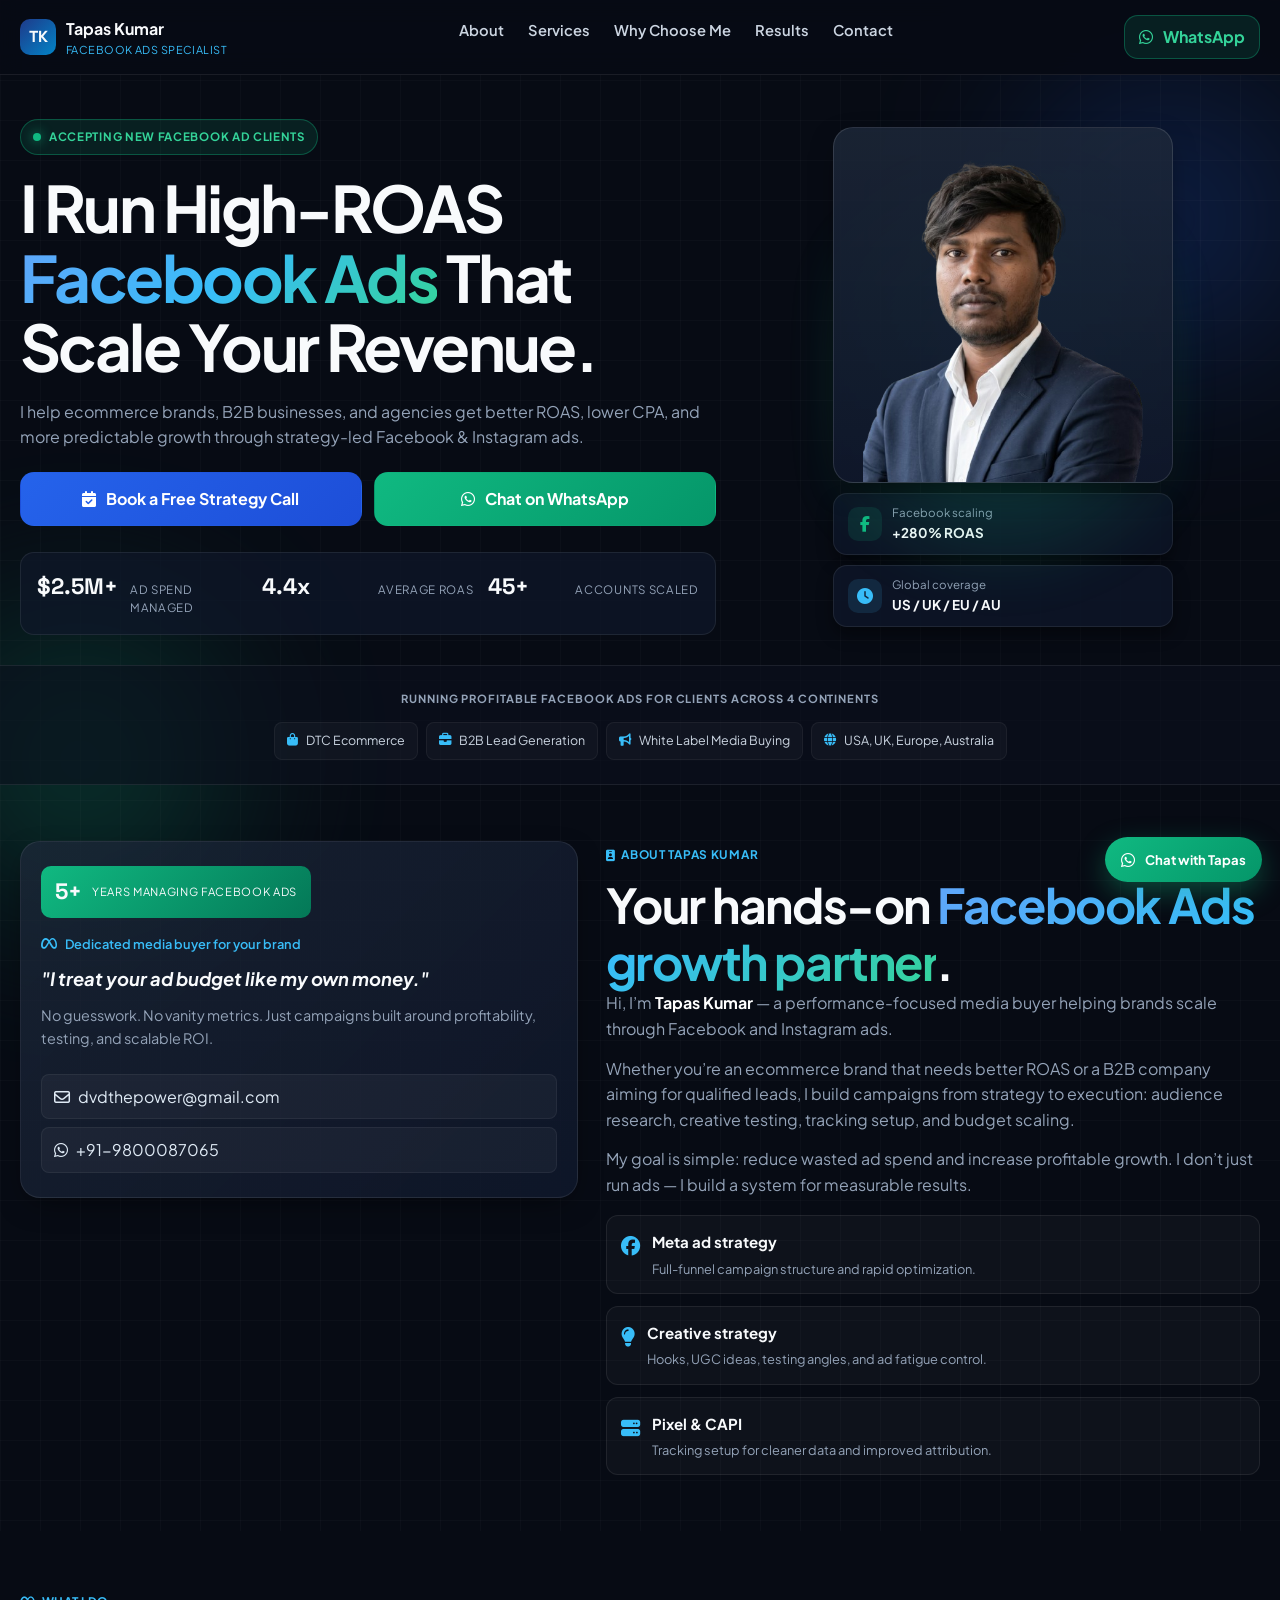
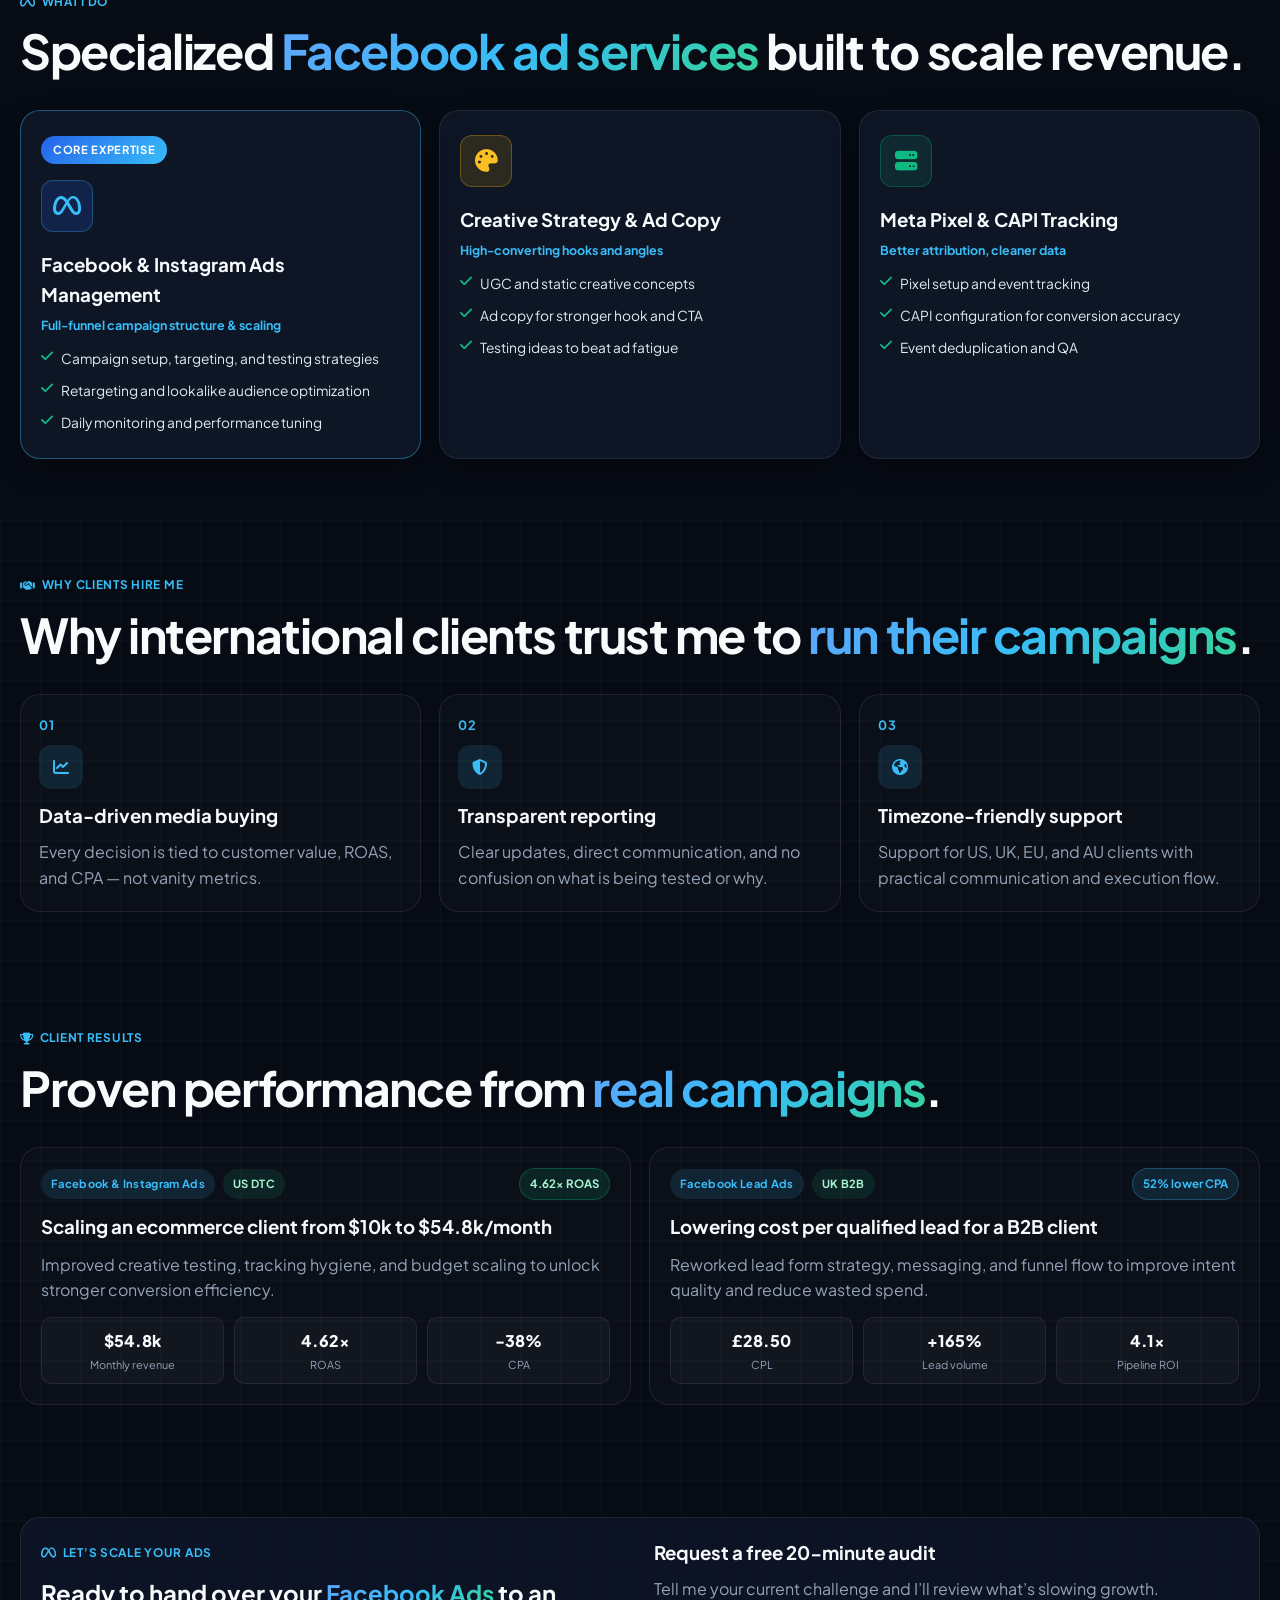
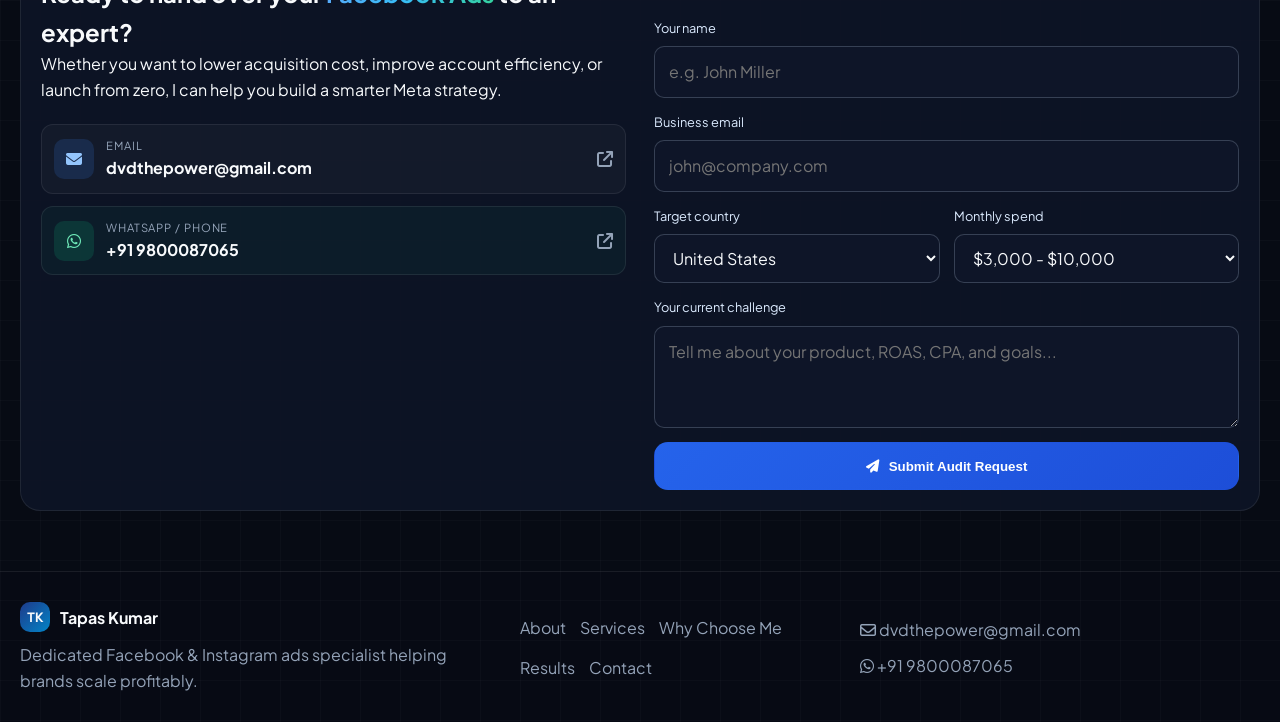
<file: index.html>
<!DOCTYPE html>
<html lang="en">
  <head>
    <meta charset="UTF-8" />
    <meta name="viewport" content="width=device-width, initial-scale=1.0" />
    <title>Tapas Kumar | Facebook Ads Specialist</title>
    <meta
      name="description"
      content="Tapas Kumar helps brands scale profitably with Facebook & Instagram ads, Meta tracking, creative testing, and ROAS-focused media buying."
    />
    <link rel="preconnect" href="https://fonts.googleapis.com" />
    <link rel="preconnect" href="https://fonts.gstatic.com" crossorigin />
    <link
      href="https://fonts.googleapis.com/css2?family=Plus+Jakarta+Sans:wght@400;500;600;700;800&family=Space+Grotesk:wght@500;700&display=swap"
      rel="stylesheet"
    />
    <link
      rel="stylesheet"
      href="https://cdnjs.cloudflare.com/ajax/libs/font-awesome/6.4.0/css/all.min.css"
    />
    <link rel="stylesheet" href="styles.css" />
  </head>
  <body>
    <div class="bg-gradient-orb orb-1"></div>
    <div class="bg-gradient-orb orb-2"></div>
    <div class="grid-overlay"></div>

    <header class="navbar" id="navbar">
      <div class="container nav-container">
        <a href="#hero" class="brand-logo" aria-label="Tapas Kumar home">
          <span class="brand-badge">TK</span>
          <div class="brand-text">
            <span class="brand-name">Tapas Kumar</span>
            <span class="brand-sub">Facebook Ads Specialist</span>
          </div>
        </a>

        <nav class="nav-links" id="navLinks">
          <a href="#about" class="nav-link">About</a>
          <a href="#services" class="nav-link">Services</a>
          <a href="#why-me" class="nav-link">Why Choose Me</a>
          <a href="#case-studies" class="nav-link">Results</a>
          <a href="#contact" class="nav-link">Contact</a>
          <div class="mobile-nav-cta">
            <a href="https://wa.me/919800087065?text=Hi%20Tapas,%20I%20want%20to%20discuss%20hiring%20you%20for%20our%20Facebook%20Ads." class="btn btn-emerald" target="_blank" rel="noopener noreferrer">
              <i class="fa-brands fa-whatsapp"></i> Quick WhatsApp
            </a>
            <a href="#contact" class="btn btn-primary">Book Strategy Call</a>
          </div>
        </nav>

        <div class="nav-actions">
          <a href="https://wa.me/919800087065?text=Hi%20Tapas,%20I%20want%20to%20discuss%20hiring%20you%20for%20our%20Facebook%20Ads." class="btn btn-outline-sm" target="_blank" rel="noopener noreferrer">
            <i class="fa-brands fa-whatsapp"></i> WhatsApp
          </a>
          <button class="mobile-toggle" id="mobileToggle" aria-label="Toggle menu">
            <span></span><span></span><span></span>
          </button>
        </div>
      </div>
    </header>

    <main>
      <section class="hero-section" id="hero">
        <div class="container hero-grid">
          <div class="hero-content">
            <div class="status-pill">
              <span class="pulse-dot"></span>
              <span class="pill-text">Accepting new Facebook ad clients</span>
            </div>

            <h1 class="hero-title">
              I Run High-ROAS <span class="gradient-text">Facebook Ads</span>
              That Scale Your Revenue.
            </h1>

            <p class="hero-description">
              I help ecommerce brands, B2B businesses, and agencies get better ROAS,
              lower CPA, and more predictable growth through strategy-led Facebook & Instagram ads.
            </p>

            <div class="hero-cta-group">
              <a href="#contact" class="btn btn-primary btn-lg">
                <i class="fa-solid fa-calendar-check"></i> Book a Free Strategy Call
              </a>
              <a href="https://wa.me/919800087065?text=Hi%20Tapas,%20I%20want%20to%20talk%20about%20Facebook%20Ads." class="btn btn-emerald btn-lg" target="_blank" rel="noopener noreferrer">
                <i class="fa-brands fa-whatsapp"></i> Chat on WhatsApp
              </a>
            </div>

            <div class="hero-trust-bar">
              <div class="trust-item">
                <span class="trust-number">$2.5M+</span>
                <span class="trust-label">Ad spend managed</span>
              </div>
              <div class="trust-item">
                <span class="trust-number">4.4x</span>
                <span class="trust-label">Average ROAS</span>
              </div>
              <div class="trust-item">
                <span class="trust-number">45+</span>
                <span class="trust-label">Accounts scaled</span>
              </div>
            </div>
          </div>

          <div class="hero-visual">
            <div class="photo-card-wrapper">
              <div class="photo-glow"></div>
              <div class="photo-frame">
                <img src="tapas-kumar.png" alt="Tapas Kumar profile" class="hero-portrait" />
              </div>
              <div class="floating-badge badge-top-right">
                <div class="badge-icon-wrap emerald-icon"><i class="fa-brands fa-facebook-f"></i></div>
                <div class="badge-content">
                  <span class="badge-meta">Facebook scaling</span>
                  <span class="badge-value">+280% ROAS</span>
                </div>
              </div>
              <div class="floating-badge badge-bottom-left">
                <div class="badge-icon-wrap blue-icon"><i class="fa-solid fa-clock"></i></div>
                <div class="badge-content">
                  <span class="badge-meta">Global coverage</span>
                  <span class="badge-value">US / UK / EU / AU</span>
                </div>
              </div>
            </div>
          </div>
        </div>
      </section>

      <section class="client-strip-section">
        <div class="container">
          <p class="strip-header">Running profitable Facebook ads for clients across 4 continents</p>
          <div class="strip-logos">
            <div class="strip-logo-item"><i class="fa-solid fa-bag-shopping"></i> DTC Ecommerce</div>
            <div class="strip-logo-item"><i class="fa-solid fa-briefcase"></i> B2B Lead Generation</div>
            <div class="strip-logo-item"><i class="fa-solid fa-bullhorn"></i> White Label Media Buying</div>
            <div class="strip-logo-item"><i class="fa-solid fa-globe"></i> USA, UK, Europe, Australia</div>
          </div>
        </div>
      </section>

      <section class="about-section" id="about">
        <div class="container about-grid">
          <div class="about-visual">
            <div class="about-image-card">
              <div class="badge-experience">
                <span class="exp-number">5+</span>
                <span class="exp-text">Years managing Facebook ads</span>
              </div>
              <div class="about-card-inner">
                <div class="about-icon-header">
                  <i class="fa-brands fa-meta"></i>
                  <span>Dedicated media buyer for your brand</span>
                </div>
                <h3 class="about-card-title">"I treat your ad budget like my own money."</h3>
                <p class="about-card-quote">
                  No guesswork. No vanity metrics. Just campaigns built around profitability,
                  testing, and scalable ROI.
                </p>
                <div class="contact-quick-chips">
                  <span class="chip"><i class="fa-regular fa-envelope"></i> dvdthepower@gmail.com</span>
                  <span class="chip"><i class="fa-brands fa-whatsapp"></i> +91-9800087065</span>
                </div>
              </div>
            </div>
          </div>

          <div class="about-content">
            <div class="section-tag"><i class="fa-solid fa-id-badge"></i> About Tapas Kumar</div>
            <h2 class="section-heading">Your hands-on <span class="gradient-text">Facebook Ads growth partner</span>.</h2>

            <div class="about-text-body">
              <p>
                Hi, I’m <strong>Tapas Kumar</strong> — a performance-focused media buyer helping brands
                scale through Facebook and Instagram ads.
              </p>
              <p>
                Whether you’re an ecommerce brand that needs better ROAS or a B2B company aiming for qualified leads,
                I build campaigns from strategy to execution: audience research, creative testing, tracking setup, and budget scaling.
              </p>
              <p>
                My goal is simple: reduce wasted ad spend and increase profitable growth. I don’t just run ads — I build a system for measurable results.
              </p>
            </div>

            <div class="about-stats-grid">
              <div class="stat-box">
                <div class="stat-icon"><i class="fa-brands fa-facebook"></i></div>
                <div class="stat-detail">
                  <h4>Meta ad strategy</h4>
                  <p>Full-funnel campaign structure and rapid optimization.</p>
                </div>
              </div>
              <div class="stat-box">
                <div class="stat-icon"><i class="fa-solid fa-lightbulb"></i></div>
                <div class="stat-detail">
                  <h4>Creative strategy</h4>
                  <p>Hooks, UGC ideas, testing angles, and ad fatigue control.</p>
                </div>
              </div>
              <div class="stat-box">
                <div class="stat-icon"><i class="fa-solid fa-server"></i></div>
                <div class="stat-detail">
                  <h4>Pixel & CAPI</h4>
                  <p>Tracking setup for cleaner data and improved attribution.</p>
                </div>
              </div>
            </div>
          </div>
        </div>
      </section>

      <section class="services-section" id="services">
        <div class="container">
          <div class="section-header text-center">
            <div class="section-tag"><i class="fa-brands fa-meta"></i> What I do</div>
            <h2 class="section-heading">Specialized <span class="gradient-text">Facebook ad services</span> built to scale revenue.</h2>
          </div>

          <div class="services-grid">
            <div class="service-card featured-service">
              <div class="service-badge">Core expertise</div>
              <div class="service-icon-wrapper meta-gradient"><i class="fa-brands fa-meta"></i></div>
              <h3 class="service-title">Facebook & Instagram Ads Management</h3>
              <p class="service-subtitle">Full-funnel campaign structure & scaling</p>
              <ul class="service-features">
                <li><i class="fa-solid fa-check"></i> Campaign setup, targeting, and testing strategies</li>
                <li><i class="fa-solid fa-check"></i> Retargeting and lookalike audience optimization</li>
                <li><i class="fa-solid fa-check"></i> Daily monitoring and performance tuning</li>
              </ul>
            </div>

            <div class="service-card">
              <div class="service-icon-wrapper google-gradient"><i class="fa-solid fa-palette"></i></div>
              <h3 class="service-title">Creative Strategy & Ad Copy</h3>
              <p class="service-subtitle">High-converting hooks and angles</p>
              <ul class="service-features">
                <li><i class="fa-solid fa-check"></i> UGC and static creative concepts</li>
                <li><i class="fa-solid fa-check"></i> Ad copy for stronger hook and CTA</li>
                <li><i class="fa-solid fa-check"></i> Testing ideas to beat ad fatigue</li>
              </ul>
            </div>

            <div class="service-card">
              <div class="service-icon-wrapper analytics-gradient"><i class="fa-solid fa-server"></i></div>
              <h3 class="service-title">Meta Pixel & CAPI Tracking</h3>
              <p class="service-subtitle">Better attribution, cleaner data</p>
              <ul class="service-features">
                <li><i class="fa-solid fa-check"></i> Pixel setup and event tracking</li>
                <li><i class="fa-solid fa-check"></i> CAPI configuration for conversion accuracy</li>
                <li><i class="fa-solid fa-check"></i> Event deduplication and QA</li>
              </ul>
            </div>
          </div>
        </div>
      </section>

      <section class="why-section" id="why-me">
        <div class="container">
          <div class="section-header text-center">
            <div class="section-tag"><i class="fa-solid fa-handshake"></i> Why clients hire me</div>
            <h2 class="section-heading">Why international clients trust me to <span class="gradient-text">run their campaigns</span>.</h2>
          </div>

          <div class="why-grid">
            <div class="why-card">
              <div class="why-number">01</div>
              <div class="why-icon-box"><i class="fa-solid fa-chart-line"></i></div>
              <h3 class="why-title">Data-driven media buying</h3>
              <p class="why-body">Every decision is tied to customer value, ROAS, and CPA — not vanity metrics.</p>
            </div>

            <div class="why-card">
              <div class="why-number">02</div>
              <div class="why-icon-box"><i class="fa-solid fa-shield-halved"></i></div>
              <h3 class="why-title">Transparent reporting</h3>
              <p class="why-body">Clear updates, direct communication, and no confusion on what is being tested or why.</p>
            </div>

            <div class="why-card">
              <div class="why-number">03</div>
              <div class="why-icon-box"><i class="fa-solid fa-earth-americas"></i></div>
              <h3 class="why-title">Timezone-friendly support</h3>
              <p class="why-body">Support for US, UK, EU, and AU clients with practical communication and execution flow.</p>
            </div>
          </div>
        </div>
      </section>

      <section class="portfolio-section" id="case-studies">
        <div class="container">
          <div class="section-header text-center">
            <div class="section-tag"><i class="fa-solid fa-trophy"></i> Client results</div>
            <h2 class="section-heading">Proven performance from <span class="gradient-text">real campaigns</span>.</h2>
          </div>

          <div class="case-studies-grid">
            <div class="case-card">
              <div class="case-header">
                <div class="case-tags">
                  <span class="tag-platform">Facebook & Instagram Ads</span>
                  <span class="tag-niche">US DTC</span>
                </div>
                <div class="case-roas-badge">4.62x ROAS</div>
              </div>
              <h3 class="case-title">Scaling an ecommerce client from $10k to $54.8k/month</h3>
              <p class="case-summary">Improved creative testing, tracking hygiene, and budget scaling to unlock stronger conversion efficiency.</p>
              <div class="case-metrics-row">
                <div class="metric-item"><span class="metric-val">$54.8k</span><span class="metric-lbl">Monthly revenue</span></div>
                <div class="metric-item"><span class="metric-val">4.62x</span><span class="metric-lbl">ROAS</span></div>
                <div class="metric-item"><span class="metric-val">-38%</span><span class="metric-lbl">CPA</span></div>
              </div>
            </div>

            <div class="case-card">
              <div class="case-header">
                <div class="case-tags">
                  <span class="tag-platform">Facebook Lead Ads</span>
                  <span class="tag-niche">UK B2B</span>
                </div>
                <div class="case-roas-badge cyan-badge">52% lower CPA</div>
              </div>
              <h3 class="case-title">Lowering cost per qualified lead for a B2B client</h3>
              <p class="case-summary">Reworked lead form strategy, messaging, and funnel flow to improve intent quality and reduce wasted spend.</p>
              <div class="case-metrics-row">
                <div class="metric-item"><span class="metric-val">£28.50</span><span class="metric-lbl">CPL</span></div>
                <div class="metric-item"><span class="metric-val">+165%</span><span class="metric-lbl">Lead volume</span></div>
                <div class="metric-item"><span class="metric-val">4.1x</span><span class="metric-lbl">Pipeline ROI</span></div>
              </div>
            </div>
          </div>
        </div>
      </section>

      <section class="contact-section" id="contact">
        <div class="container">
          <div class="contact-box">
            <div class="contact-grid">
              <div class="contact-info">
                <div class="section-tag"><i class="fa-brands fa-meta"></i> Let's scale your ads</div>
                <h2 class="contact-heading">Ready to hand over your <span class="gradient-text">Facebook Ads</span> to an expert?</h2>
                <p class="contact-subheading">
                  Whether you want to lower acquisition cost, improve account efficiency, or launch from zero,
                  I can help you build a smarter Meta strategy.
                </p>

                <div class="contact-channels">
                  <a href="mailto:dvdthepower@gmail.com" class="channel-card">
                    <div class="channel-icon mail-icon"><i class="fa-solid fa-envelope"></i></div>
                    <div class="channel-details">
                      <span class="channel-type">Email</span>
                      <span class="channel-value">dvdthepower@gmail.com</span>
                    </div>
                    <i class="fa-solid fa-arrow-up-right-from-square external-icon"></i>
                  </a>

                  <a href="https://wa.me/919800087065?text=Hi%20Tapas,%20I%20want%20to%20discuss%20my%20Facebook%20ads%20project." class="channel-card highlight-channel" target="_blank" rel="noopener noreferrer">
                    <div class="channel-icon wa-icon"><i class="fa-brands fa-whatsapp"></i></div>
                    <div class="channel-details">
                      <span class="channel-type">WhatsApp / phone</span>
                      <span class="channel-value">+91 9800087065</span>
                    </div>
                    <i class="fa-solid fa-arrow-up-right-from-square external-icon"></i>
                  </a>
                </div>
              </div>

              <div class="contact-card-form">
                <div class="form-header">
                  <h3>Request a free 20-minute audit</h3>
                  <p>Tell me your current challenge and I’ll review what’s slowing growth.</p>
                </div>

                <form id="auditForm" class="audit-form" onsubmit="handleFormSubmit(event)">
                  <div class="form-group">
                    <label for="clientName">Your name</label>
                    <input type="text" id="clientName" name="name" placeholder="e.g. John Miller" required />
                  </div>

                  <div class="form-group">
                    <label for="clientEmail">Business email</label>
                    <input type="email" id="clientEmail" name="email" placeholder="john@company.com" required />
                  </div>

                  <div class="form-row">
                    <div class="form-group">
                      <label for="clientCountry">Target country</label>
                      <select id="clientCountry" name="country">
                        <option>United States</option>
                        <option>United Kingdom</option>
                        <option>Europe</option>
                        <option>Australia</option>
                        <option>Other</option>
                      </select>
                    </div>

                    <div class="form-group">
                      <label for="adBudget">Monthly spend</label>
                      <select id="adBudget" name="budget">
                        <option>$3,000 - $10,000</option>
                        <option>$10,000 - $30,000</option>
                        <option>$30,000+</option>
                        <option>Starting fresh</option>
                      </select>
                    </div>
                  </div>

                  <div class="form-group">
                    <label for="adGoal">Your current challenge</label>
                    <textarea id="adGoal" name="goal" rows="3" placeholder="Tell me about your product, ROAS, CPA, and goals..."></textarea>
                  </div>

                  <button type="submit" class="btn btn-primary btn-block">
                    <i class="fa-solid fa-paper-plane"></i> Submit Audit Request
                  </button>
                </form>
              </div>
            </div>
          </div>
        </div>
      </section>
    </main>

    <footer class="site-footer">
      <div class="container footer-container">
        <div class="footer-left">
          <div class="footer-brand">
            <span class="brand-badge sm">TK</span>
            <span class="footer-brand-name">Tapas Kumar</span>
          </div>
          <p class="footer-tagline">Dedicated Facebook & Instagram ads specialist helping brands scale profitably.</p>
        </div>

        <div class="footer-links">
          <a href="#about">About</a>
          <a href="#services">Services</a>
          <a href="#why-me">Why Choose Me</a>
          <a href="#case-studies">Results</a>
          <a href="#contact">Contact</a>
        </div>

        <div class="footer-contact-fast">
          <a href="mailto:dvdthepower@gmail.com" class="footer-contact-link"><i class="fa-regular fa-envelope"></i> dvdthepower@gmail.com</a>
          <a href="https://wa.me/919800087065" class="footer-contact-link"><i class="fa-brands fa-whatsapp"></i> +91 9800087065</a>
        </div>
      </div>
    </footer>

    <a href="https://wa.me/919800087065?text=Hi%20Tapas,%20I%20want%20to%20discuss%20hiring%20you%20to%20run%20our%20Facebook%20Ads." class="floating-whatsapp" target="_blank" rel="noopener noreferrer" aria-label="Chat on WhatsApp">
      <i class="fa-brands fa-whatsapp"></i>
      <span class="floating-wa-label">Chat with Tapas</span>
    </a>

    <script src="script.js"></script>
  </body>
</html>
</file>
<file: styles.css>
/* Reset and base */
:root {
  --bg-dark: #070b14;
  --bg-surface: #0e1526;
  --bg-surface-elevated: #131c31;
  --text-main: #f8fafc;
  --text-muted: #94a3b8;
  --primary-blue: #2563eb;
  --primary-blue-hover: #1d4ed8;
  --electric-cyan: #38bdf8;
  --accent-emerald: #10b981;
  --accent-emerald-hover: #059669;
  --border-subtle: rgba(255, 255, 255, 0.08);
  --shadow-card: 0 10px 30px -10px rgba(0, 0, 0, 0.6);
  --font-sans: 'Plus Jakarta Sans', sans-serif;
  --font-display: 'Space Grotesk', sans-serif;
  --radius-sm: 8px;
  --radius-md: 14px;
  --radius-lg: 20px;
}

* { box-sizing: border-box; margin: 0; padding: 0; }
html { scroll-behavior: smooth; background: var(--bg-dark); color: var(--text-main); font-family: var(--font-sans); overflow-x: hidden; }
body {
  position: relative;
  background: var(--bg-dark);
  color: var(--text-main);
  overflow-x: hidden;
  line-height: 1.6;
}
img { max-width: 100%; display: block; }
a { color: inherit; text-decoration: none; }

.bg-gradient-orb {
  position: absolute;
  width: 320px;
  height: 320px;
  border-radius: 50%;
  filter: blur(90px);
  pointer-events: none;
  z-index: 0;
  opacity: 0.35;
}
.orb-1 { right: -50px; top: 60px; background: radial-gradient(circle, rgba(37, 99, 235, 1), rgba(37, 99, 235, 0)); }
.orb-2 { left: -80px; top: 600px; background: radial-gradient(circle, rgba(16, 185, 129, 1), rgba(16, 185, 129, 0)); }
.grid-overlay {
  position: absolute;
  inset: 0;
  background-image: linear-gradient(rgba(255,255,255,0.02) 1px, transparent 1px), linear-gradient(90deg, rgba(255,255,255,0.02) 1px, transparent 1px);
  background-size: 40px 40px;
  pointer-events: none;
  z-index: 0;
}

.container {
  width: min(1240px, calc(100% - 32px));
  margin: 0 auto;
  position: relative;
  z-index: 1;
}

.gradient-text {
  background: linear-gradient(135deg, #60a5fa, #38bdf8 50%, #34d399);
  -webkit-background-clip: text;
  background-clip: text;
  color: transparent;
}

.btn {
  display: inline-flex;
  align-items: center;
  justify-content: center;
  gap: 10px;
  min-height: 48px;
  padding: 12px 20px;
  border-radius: var(--radius-md);
  border: 1px solid transparent;
  font-weight: 700;
  cursor: pointer;
  transition: 0.2s ease;
  width: 100%;
}
.btn:hover { transform: translateY(-1px); }
.btn-primary { background: linear-gradient(135deg, var(--primary-blue), var(--primary-blue-hover)); color: #fff; }
.btn-emerald { background: linear-gradient(135deg, var(--accent-emerald), var(--accent-emerald-hover)); color: #fff; }
.btn-outline-sm {
  display: inline-flex;
  min-height: 40px;
  width: auto;
  padding: 8px 14px;
  background: rgba(16, 185, 129, 0.12);
  color: #34d399;
  border-color: rgba(16, 185, 129, 0.35);
}
.btn-lg { min-height: 54px; font-size: 1rem; }
.btn-block { width: 100%; }

.navbar {
  position: sticky;
  top: 0;
  z-index: 1000;
  background: rgba(7, 11, 20, 0.9);
  backdrop-filter: blur(12px);
  border-bottom: 1px solid var(--border-subtle);
}
.nav-container {
  display: flex;
  align-items: center;
  justify-content: space-between;
  min-height: 74px;
}
.brand-logo { display: flex; align-items: center; gap: 10px; }
.brand-badge {
  width: 36px;
  height: 36px;
  display: flex;
  align-items: center;
  justify-content: center;
  border-radius: 10px;
  background: linear-gradient(135deg, #1e3a8a, #0284c7);
  font-family: var(--font-display);
  font-weight: 700;
}
.brand-badge.sm { width: 30px; height: 30px; font-size: .85rem; }
.brand-text { display: flex; flex-direction: column; }
.brand-name { font-weight: 700; }
.brand-sub { font-size: 0.68rem; color: var(--electric-cyan); text-transform: uppercase; letter-spacing: 0.04em; }

.nav-links {
  position: fixed;
  inset: 0 0 0 0;
  background: rgba(7, 11, 20, 0.98);
  display: flex;
  flex-direction: column;
  justify-content: center;
  padding: 72px 24px 32px;
  gap: 18px;
  opacity: 0;
  visibility: hidden;
  pointer-events: none;
  transform: translateY(-12px);
  transition: 0.25s ease;
  z-index: 1001;
}
.nav-links.active {
  opacity: 1;
  visibility: visible;
  pointer-events: auto;
  transform: translateY(0);
}
.nav-link {
  font-size: 1.25rem;
  font-weight: 600;
  color: #cbd5e1;
  border-bottom: 1px solid rgba(255,255,255,0.06);
  padding-bottom: 12px;
}
.mobile-nav-cta { display: flex; flex-direction: column; gap: 12px; margin-top: 12px; }
.nav-actions { display: flex; align-items: center; gap: 10px; }
.nav-actions .btn-outline-sm { display: none; }
.mobile-toggle {
  border: 1px solid var(--border-subtle);
  background: rgba(255,255,255,0.05);
  width: 44px;
  height: 44px;
  border-radius: 10px;
  padding: 8px;
  display: flex;
  flex-direction: column;
  justify-content: center;
  gap: 5px;
  cursor: pointer;
}
.mobile-toggle span {
  display: block;
  width: 20px;
  height: 2px;
  background: #fff;
  border-radius: 2px;
  margin: 0 auto;
  transition: all 0.2s ease;
}
.mobile-toggle.open span:nth-child(1) { transform: translateY(7px) rotate(45deg); }
.mobile-toggle.open span:nth-child(2) { opacity: 0; }
.mobile-toggle.open span:nth-child(3) { transform: translateY(-7px) rotate(-45deg); }

.hero-section, section { position: relative; z-index: 1; }
.hero-section { padding: 44px 0 30px; }
.hero-grid {
  display: grid;
  grid-template-columns: 1fr;
  gap: 30px;
  align-items: center;
}
.status-pill {
  display: inline-flex;
  align-items: center;
  gap: 8px;
  padding: 8px 12px;
  border-radius: 999px;
  background: rgba(16, 185, 129, 0.12);
  border: 1px solid rgba(16, 185, 129, 0.35);
  margin-bottom: 18px;
}
.pulse-dot {
  width: 8px;
  height: 8px;
  border-radius: 50%;
  background: var(--accent-emerald);
  box-shadow: 0 0 12px rgba(16, 185, 129, 0.8);
  animation: pulse 1.7s infinite;
}
@keyframes pulse {
  0%, 100% { transform: scale(1); opacity: 1; }
  50% { transform: scale(1.5); opacity: 0.8; }
}
.pill-text { color: #34d399; font-size: 0.72rem; font-weight: 700; letter-spacing: 0.06em; text-transform: uppercase; }
.hero-title {
  font-size: clamp(2.2rem, 8vw, 4rem);
  line-height: 1.08;
  letter-spacing: -0.04em;
  margin-bottom: 18px;
}
.hero-description {
  color: var(--text-muted);
  font-size: 1rem;
  margin-bottom: 22px;
}
.hero-cta-group {
  display: flex;
  flex-direction: column;
  gap: 12px;
  margin-bottom: 26px;
}
.hero-trust-bar {
  display: grid;
  grid-template-columns: 1fr;
  gap: 14px;
  padding: 16px;
  border-radius: var(--radius-md);
  border: 1px solid var(--border-subtle);
  background: rgba(15, 23, 42, 0.7);
}
.trust-item {
  display: flex;
  align-items: baseline;
  justify-content: space-between;
  gap: 12px;
}
.trust-number {
  font-size: 1.4rem;
  font-family: var(--font-display);
  font-weight: 700;
}
.trust-label {
  color: var(--text-muted);
  font-size: 0.72rem;
  text-transform: uppercase;
  letter-spacing: 0.06em;
}

.photo-card-wrapper {
  position: relative;
  width: min(100%, 340px);
  margin: 0 auto;
}
.photo-glow {
  position: absolute;
  inset: -10px;
  background: radial-gradient(circle, rgba(56, 189, 248, 0.25), rgba(16, 185, 129, 0.18), transparent 70%);
  filter: blur(18px);
  border-radius: 26px;
}
.photo-frame {
  position: relative;
  z-index: 1;
  background: linear-gradient(180deg, rgba(30, 41, 59, 0.8), rgba(15, 23, 42, 0.98));
  border: 1px solid rgba(255,255,255,0.12);
  border-radius: var(--radius-lg);
  padding: 16px 16px 0;
  overflow: hidden;
  box-shadow: var(--shadow-card);
}
.hero-portrait {
  max-width: 280px;
  margin: 0 auto;
  width: 100%;
  border-radius: 12px 12px 0 0;
}
.floating-badge {
  position: static;
  display: flex;
  align-items: center;
  gap: 10px;
  padding: 10px 14px;
  margin-top: 10px;
  border-radius: var(--radius-md);
  border: 1px solid var(--border-subtle);
  background: rgba(14, 21, 38, 0.92);
  box-shadow: 0 8px 16px rgba(0, 0, 0, 0.4);
}
.badge-icon-wrap {
  width: 34px;
  height: 34px;
  display: flex;
  align-items: center;
  justify-content: center;
  border-radius: 10px;
  flex-shrink: 0;
}
.emerald-icon { background: rgba(16, 185, 129, 0.12); color: var(--accent-emerald); }
.blue-icon { background: rgba(56, 189, 248, 0.12); color: var(--electric-cyan); }
.badge-content { display: flex; flex-direction: column; }
.badge-meta { font-size: 0.72rem; color: var(--text-muted); }
.badge-value { font-size: 0.84rem; font-weight: 700; }

.client-strip-section {
  padding: 24px 0;
  border-top: 1px solid var(--border-subtle);
  border-bottom: 1px solid var(--border-subtle);
  background: rgba(11, 16, 29, 0.6);
}
.strip-header {
  text-align: center;
  color: var(--text-muted);
  font-size: 0.7rem;
  letter-spacing: 0.08em;
  text-transform: uppercase;
  font-weight: 700;
  margin-bottom: 14px;
}
.strip-logos {
  display: flex;
  flex-wrap: wrap;
  justify-content: center;
  gap: 8px;
}
.strip-logo-item {
  padding: 8px 12px;
  border-radius: 8px;
  background: rgba(255,255,255,0.03);
  border: 1px solid rgba(255,255,255,0.05);
  font-size: 0.78rem;
  color: #cbd5e1;
  display: inline-flex;
  align-items: center;
  gap: 8px;
}
.strip-logo-item i { color: var(--electric-cyan); }

section { padding: 56px 0; }
.section-header { margin-bottom: 30px; }
.section-tag {
  display: inline-flex;
  align-items: center;
  gap: 6px;
  color: var(--electric-cyan);
  text-transform: uppercase;
  font-size: 0.74rem;
  letter-spacing: 0.06em;
  font-weight: 700;
  margin-bottom: 12px;
}
.section-heading {
  font-size: clamp(1.8rem, 4vw, 3rem);
  line-height: 1.18;
  letter-spacing: -0.03em;
}
.about-grid, .contact-grid { display: grid; grid-template-columns: 1fr; gap: 28px; }
.about-image-card {
  background: linear-gradient(135deg, rgba(30,41,59,0.7), rgba(15,23,42,0.9));
  border: 1px solid var(--border-subtle);
  border-radius: var(--radius-lg);
  box-shadow: var(--shadow-card);
  padding: 24px 20px;
}
.badge-experience {
  display: inline-flex;
  align-items: center;
  gap: 10px;
  background: linear-gradient(135deg, #10b981, #047857);
  padding: 8px 14px;
  border-radius: 10px;
  margin-bottom: 16px;
}
.exp-number { font-family: var(--font-display); font-size: 1.4rem; font-weight: 700; }
.exp-text {
  font-size: 0.7rem;
  text-transform: uppercase;
  letter-spacing: 0.06em;
}
.about-card-inner { display: flex; flex-direction: column; gap: 12px; }
.about-icon-header {
  display: inline-flex;
  align-items: center;
  gap: 8px;
  color: var(--electric-cyan);
  font-size: 0.8rem;
  font-weight: 600;
}
.about-card-title {
  font-size: 1.15rem;
  line-height: 1.4;
  font-style: italic;
}
.about-card-quote { color: var(--text-muted); font-size: 0.9rem; }
.contact-quick-chips { display: flex; flex-direction: column; gap: 8px; margin-top: 12px; }
.contact-quick-chips .chip {
  display: flex;
  align-items: center;
  gap: 8px;
  padding: 9px 12px;
  border-radius: 8px;
  border: 1px solid rgba(255,255,255,0.06);
  background: rgba(255,255,255,0.04);
  color: #dfeaf5;
}
.about-text-body p { margin-bottom: 14px; color: var(--text-muted); }
.about-text-body strong { color: #fff; }
.about-stats-grid { display: grid; gap: 12px; margin-top: 18px; }
.stat-box {
  display: flex;
  gap: 12px;
  align-items: flex-start;
  padding: 14px;
  border-radius: 12px;
  border: 1px solid var(--border-subtle);
  background: rgba(255,255,255,0.03);
}
.stat-icon { color: var(--electric-cyan); font-size: 1.2rem; }
.stat-detail h4 { font-size: 0.94rem; margin-bottom: 4px; }
.stat-detail p { color: var(--text-muted); font-size: 0.8rem; }

.services-section { background: #070b14; }
.services-grid { display: grid; gap: 18px; }
.service-card {
  background: rgba(16, 24, 40, 0.85);
  border: 1px solid var(--border-subtle);
  border-radius: var(--radius-lg);
  padding: 24px 20px;
  box-shadow: var(--shadow-card);
}
.featured-service { border-color: rgba(56, 189, 248, 0.4); }
.service-badge {
  display: inline-block;
  background: linear-gradient(135deg, var(--primary-blue), var(--electric-cyan));
  color: #fff;
  border-radius: 999px;
  padding: 5px 12px;
  font-size: 0.7rem;
  font-weight: 700;
  text-transform: uppercase;
  letter-spacing: 0.06em;
  margin-bottom: 16px;
}
.service-icon-wrapper {
  width: 52px;
  height: 52px;
  border-radius: 12px;
  display: flex;
  align-items: center;
  justify-content: center;
  font-size: 1.4rem;
  margin-bottom: 18px;
}
.meta-gradient { background: rgba(37, 99, 235, 0.18); border: 1px solid rgba(56, 189, 248, 0.3); color: var(--electric-cyan); }
.google-gradient { background: rgba(251, 188, 5, 0.12); border: 1px solid rgba(251, 188, 5, 0.3); color: #fbbf24; }
.analytics-gradient { background: rgba(16, 185, 129, 0.12); border: 1px solid rgba(16, 185, 129, 0.3); color: var(--accent-emerald); }
.service-title { margin-bottom: 6px; }
.service-subtitle { color: var(--electric-cyan); font-size: 0.78rem; font-weight: 700; margin-bottom: 12px; }
.service-features { list-style: none; display: flex; flex-direction: column; gap: 10px; }
.service-features li { display: flex; gap: 8px; color: #dfeaf5; font-size: 0.86rem; }
.service-features li i { color: var(--accent-emerald); margin-top: 2px; }

.why-grid { display: grid; gap: 18px; }
.why-card {
  background: rgba(255,255,255,0.02);
  border: 1px solid var(--border-subtle);
  border-radius: var(--radius-lg);
  padding: 20px 18px;
}
.why-number {
  color: var(--electric-cyan);
  font-size: 0.8rem;
  font-weight: 700;
  letter-spacing: 0.08em;
  margin-bottom: 10px;
}
.why-icon-box {
  width: 44px;
  height: 44px;
  display: flex;
  align-items: center;
  justify-content: center;
  border-radius: 12px;
  background: rgba(56, 189, 248, 0.12);
  color: var(--electric-cyan);
  margin-bottom: 12px;
}
.why-title { margin-bottom: 8px; }
.why-body { color: var(--text-muted); }

.case-studies-grid { display: grid; gap: 18px; }
.case-card {
  background: rgba(255,255,255,0.02);
  border: 1px solid var(--border-subtle);
  border-radius: var(--radius-lg);
  padding: 20px;
}
.case-header {
  display: flex;
  align-items: center;
  justify-content: space-between;
  gap: 12px;
  margin-bottom: 12px;
  flex-wrap: wrap;
}
.case-tags { display: flex; gap: 8px; flex-wrap: wrap; }
.tag-platform, .tag-niche {
  display: inline-flex;
  padding: 6px 10px;
  border-radius: 999px;
  font-size: 0.7rem;
  font-weight: 700;
  letter-spacing: 0.03em;
}
.tag-platform { background: rgba(56, 189, 248, 0.12); color: var(--electric-cyan); }
.tag-niche { background: rgba(16, 185, 129, 0.12); color: #a7f3d0; }
.case-roas-badge {
  background: rgba(16, 185, 129, 0.12);
  color: #a7f3d0;
  border: 1px solid rgba(16, 185, 129, 0.28);
  border-radius: 999px;
  padding: 6px 10px;
  font-size: 0.72rem;
  font-weight: 700;
}
.cyan-badge {
  background: rgba(56, 189, 248, 0.12);
  border-color: rgba(56, 189, 248, 0.28);
  color: var(--electric-cyan);
}
.case-title { margin-bottom: 10px; }
.case-summary { color: var(--text-muted); margin-bottom: 14px; }
.case-metrics-row { display: grid; grid-template-columns: repeat(3, minmax(0, 1fr)); gap: 10px; }
.metric-item {
  background: rgba(255,255,255,0.03);
  border: 1px solid var(--border-subtle);
  border-radius: 10px;
  padding: 10px 8px;
  text-align: center;
}
.metric-val { display: block; font-weight: 800; font-size: 1rem; }
.metric-lbl { display: block; color: var(--text-muted); font-size: 0.68rem; margin-top: 2px; }

.contact-section { padding-bottom: 60px; }
.contact-box {
  background: rgba(14, 21, 38, 0.9);
  border: 1px solid var(--border-subtle);
  border-radius: var(--radius-lg);
  padding: 20px;
}
.contact-channels { display: grid; gap: 12px; margin-top: 22px; }
.channel-card {
  display: flex;
  align-items: center;
  gap: 12px;
  background: rgba(255,255,255,0.03);
  border: 1px solid var(--border-subtle);
  border-radius: 12px;
  padding: 12px;
}
.highlight-channel { background: rgba(16, 185, 129, 0.06); }
.channel-icon {
  width: 40px;
  height: 40px;
  border-radius: 10px;
  display: flex;
  align-items: center;
  justify-content: center;
  flex-shrink: 0;
}
.mail-icon { background: rgba(59, 130, 246, 0.16); color: #93c5fd; }
.wa-icon { background: rgba(16, 185, 129, 0.16); color: #6ee7b7; }
.channel-details { display: flex; flex-direction: column; min-width: 0; }
.channel-type { font-size: 0.7rem; color: var(--text-muted); text-transform: uppercase; letter-spacing: 0.08em; }
.channel-value { font-weight: 700; word-break: break-word; }
.external-icon { margin-left: auto; color: var(--text-muted); }

.form-header h3 { margin-bottom: 8px; }
.form-header p { color: var(--text-muted); margin-bottom: 16px; }
.audit-form { display: grid; gap: 14px; }
.form-row { display: grid; gap: 14px; }
.form-group { display: grid; gap: 8px; }
label { font-size: 0.8rem; color: #dbeafe; }
input, select, textarea {
  width: 100%;
  background: rgba(15, 23, 42, 0.8);
  border: 1px solid rgba(148, 163, 184, 0.3);
  color: var(--text-main);
  border-radius: 10px;
  padding: 12px 14px;
  font: inherit;
}
textarea { resize: vertical; min-height: 100px; }

.site-footer {
  border-top: 1px solid var(--border-subtle);
  background: rgba(7, 11, 20, 0.9);
  padding: 30px 0 28px;
}
.footer-container {
  display: grid;
  gap: 20px;
}
.footer-brand { display: flex; align-items: center; gap: 10px; }
.footer-brand-name { font-weight: 700; }
.footer-tagline { color: var(--text-muted); margin-top: 10px; }
.footer-links {
  display: flex;
  flex-wrap: wrap;
  gap: 14px;
  color: var(--text-muted);
}
.footer-contact-fast { display: flex; flex-direction: column; gap: 10px; }
.footer-contact-link { color: var(--text-muted); }

.floating-whatsapp {
  position: fixed;
  right: 18px;
  bottom: 18px;
  z-index: 1002;
  display: inline-flex;
  align-items: center;
  gap: 10px;
  padding: 12px 16px;
  border-radius: 999px;
  background: linear-gradient(135deg, #10b981, #059669);
  color: #fff;
  box-shadow: 0 10px 28px rgba(16,185,129,0.35);
}
.floating-wa-label { font-size: 0.82rem; font-weight: 700; }

@media (min-width: 700px) {
  .nav-links {
    position: static;
    background: transparent;
    opacity: 1;
    visibility: visible;
    pointer-events: auto;
    transform: none;
    flex-direction: row;
    align-items: center;
    gap: 24px;
    padding: 0;
    width: auto;
  }
  .nav-link { border-bottom: none; font-size: 0.92rem; }
  .mobile-nav-cta { display: none; }
  .mobile-toggle { display: none; }
  .nav-actions .btn-outline-sm { display: inline-flex; }
  .hero-grid { grid-template-columns: 1.15fr 0.85fr; }
  .hero-cta-group { flex-direction: row; }
  .hero-trust-bar { grid-template-columns: repeat(3, 1fr); }
  .about-grid { grid-template-columns: 0.92fr 1.08fr; }
  .services-grid { grid-template-columns: repeat(3, minmax(0, 1fr)); }
  .why-grid { grid-template-columns: repeat(3, minmax(0, 1fr)); }
  .case-studies-grid { grid-template-columns: repeat(2, minmax(0, 1fr)); }
  .contact-grid { grid-template-columns: 1fr 1fr; }
  .form-row { grid-template-columns: 1fr 1fr; }
  .footer-container { grid-template-columns: 1.2fr 0.8fr 1fr; align-items: center; }
}
</file>
